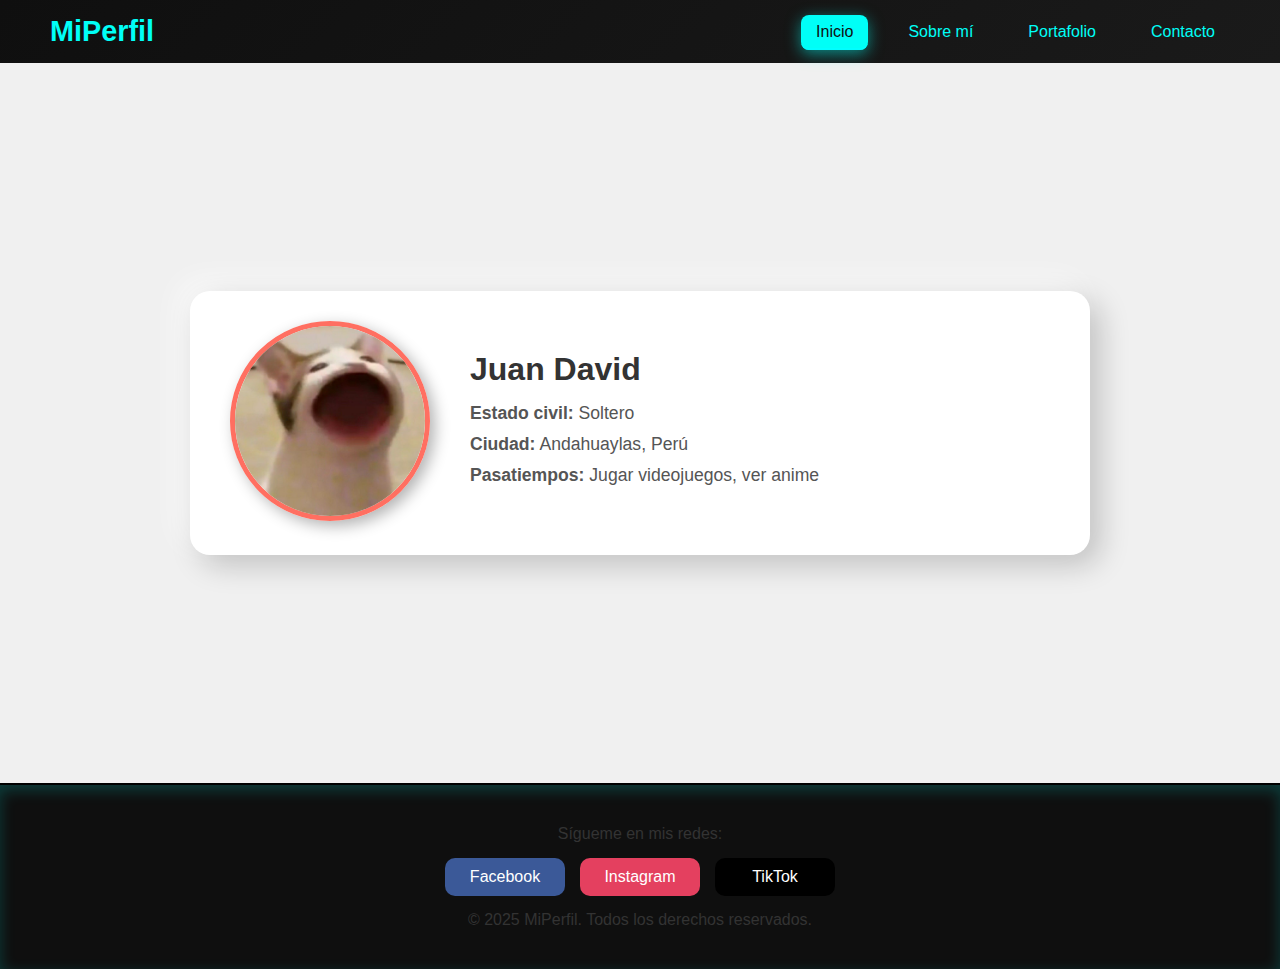
<file: AGUILA_SILVERA_JUAN_DAVID/index.html>
<!DOCTYPE html>
<html lang="es">
<head>
<meta charset="UTF-8">
<meta name="viewport" content="width=device-width, initial-scale=1.0">
<title>Mi Perfil</title>
<link rel="stylesheet" href="assets/css/estilos.css">
</head>
<body>

<!-- Barra de navegación -->
<nav class="navbar">
    <div class="logo">MiPerfil</div>
    <ul class="nav-links">
        <li><a href="index.html" class="active">Inicio</a></li>
        <li><a href="about/index.html">Sobre mí</a></li>
        <li><a href="portafolio/index.html">Portafolio</a></li>
        <li><a href="contacto/index.html">Contacto</a></li>
    </ul>
</nav>

<!-- Sección principal -->
<main class="perfil-principal">
    <div class="perfil-container">
        <!-- FOTO DE PERFIL -->
        <div class="perfil-img-container">
            <img src="assets/img/gato1.jpg" alt="Foto de perfil" class="perfil-img">
        </div>

        <!-- INFORMACIÓN A LA DERECHA -->
        <div class="perfil-info">
            <h1>Juan David
                
            </h1>
            <p><strong>Estado civil:</strong> Soltero</p>
            <p><strong>Ciudad:</strong> Andahuaylas, Perú</p>
            <p><strong>Pasatiempos:</strong> Jugar videojuegos, ver anime</p>
        </div>
    </div>
</main>

<!-- Footer -->
<footer class="footer">
    <p>Sígueme en mis redes:</p>
    <div class="footer-redes">
        <a href="https://www.facebook.com/share/v/1A454o2ryw/" target="_blank" class="btn-footer facebook">Facebook</a>
        <a href="https://www.instagram.com/reel/DN3TdNNZI39/?utm_source=ig_web_copy_link&igsh=NHhjbnowODk3aDdt" target="_blank" class="btn-footer instagram">Instagram</a>
        <a href="https://www.tiktok.com/@agustin51world/video/7528489771518201110?is_from_webapp=1&sender_device=pc" target="_blank" class="btn-footer tiktok">TikTok</a>
    </div>
    <p>&copy; 2025 MiPerfil. Todos los derechos reservados.</p>
</footer>

</body>
</html>
</file>
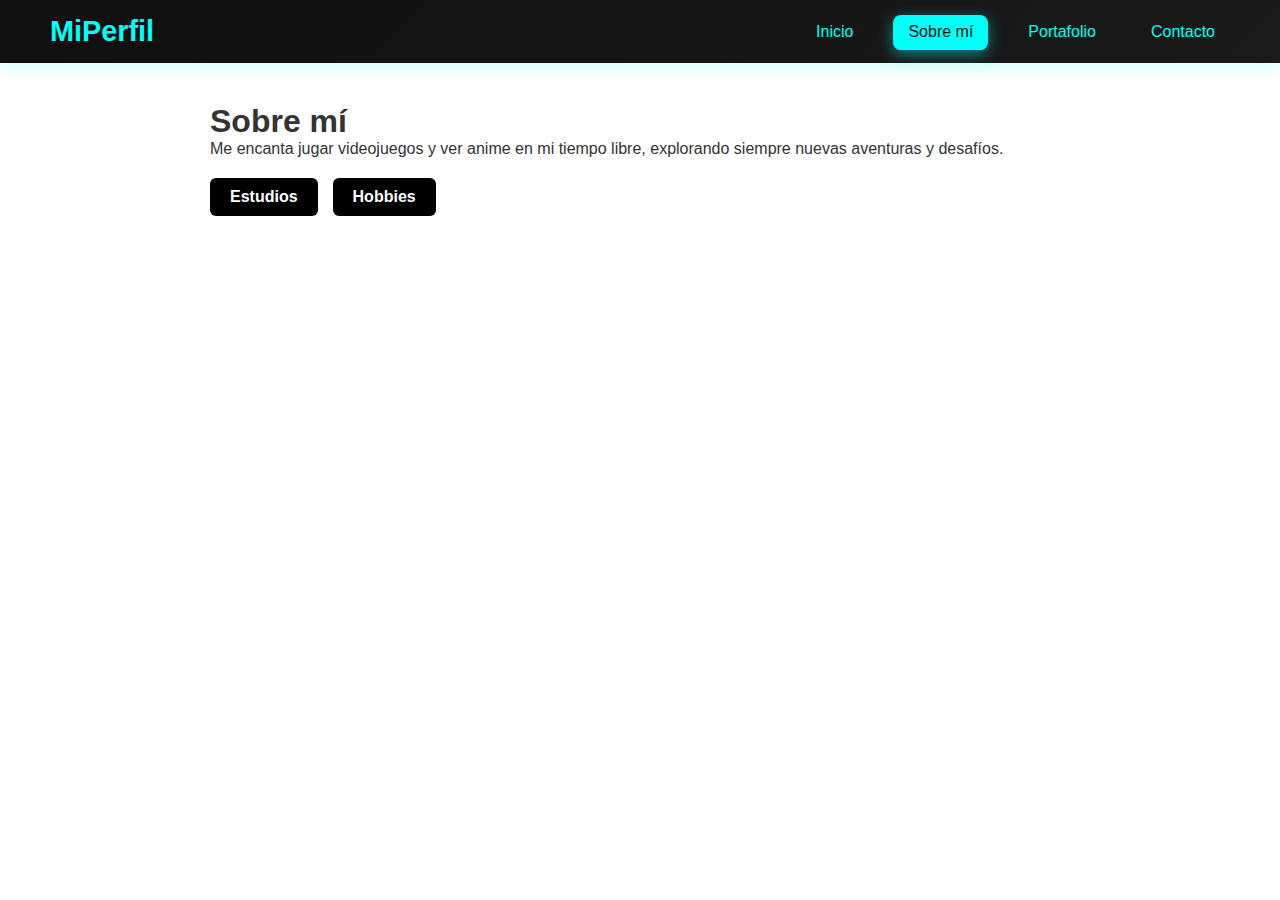
<file: AGUILA_SILVERA_JUAN_DAVID/about/index.html>
<!DOCTYPE html>
<html lang="es">
<head>
<meta charset="UTF-8">
<meta name="viewport" content="width=device-width, initial-scale=1.0">
<title>Sobre mí</title>
<link rel="stylesheet" href="../assets/css/estilos.css">
</head>
<body>

<!-- NAVBAR -->
<nav class="navbar">
    <div class="logo">MiPerfil</div>
    <ul class="nav-links">
        <li><a href="../index.html">Inicio</a></li>
        <li><a href="index.html" class="active">Sobre mí</a></li>
        <li><a href="../portafolio/index.html">Portafolio</a></li>
        <li><a href="../contacto/index.html">Contacto</a></li>
    </ul>
</nav>

<!-- CONTENIDO SOBRE MÍ -->
<main class="contenido">
    <h1>Sobre mí</h1>
    <p>Me encanta jugar videojuegos y ver anime en mi tiempo libre, explorando siempre nuevas aventuras y desafíos.</p>

    <!-- BOTONES A ESTUDIOS Y HOBBIES -->
    <div class="botones-principales">
        <a href="estudios.html" class="btn-principal">Estudios</a>
        <a href="hobbies.html" class="btn-principal">Hobbies</a>
    </div>
</main>

</body>
</html>
</file>
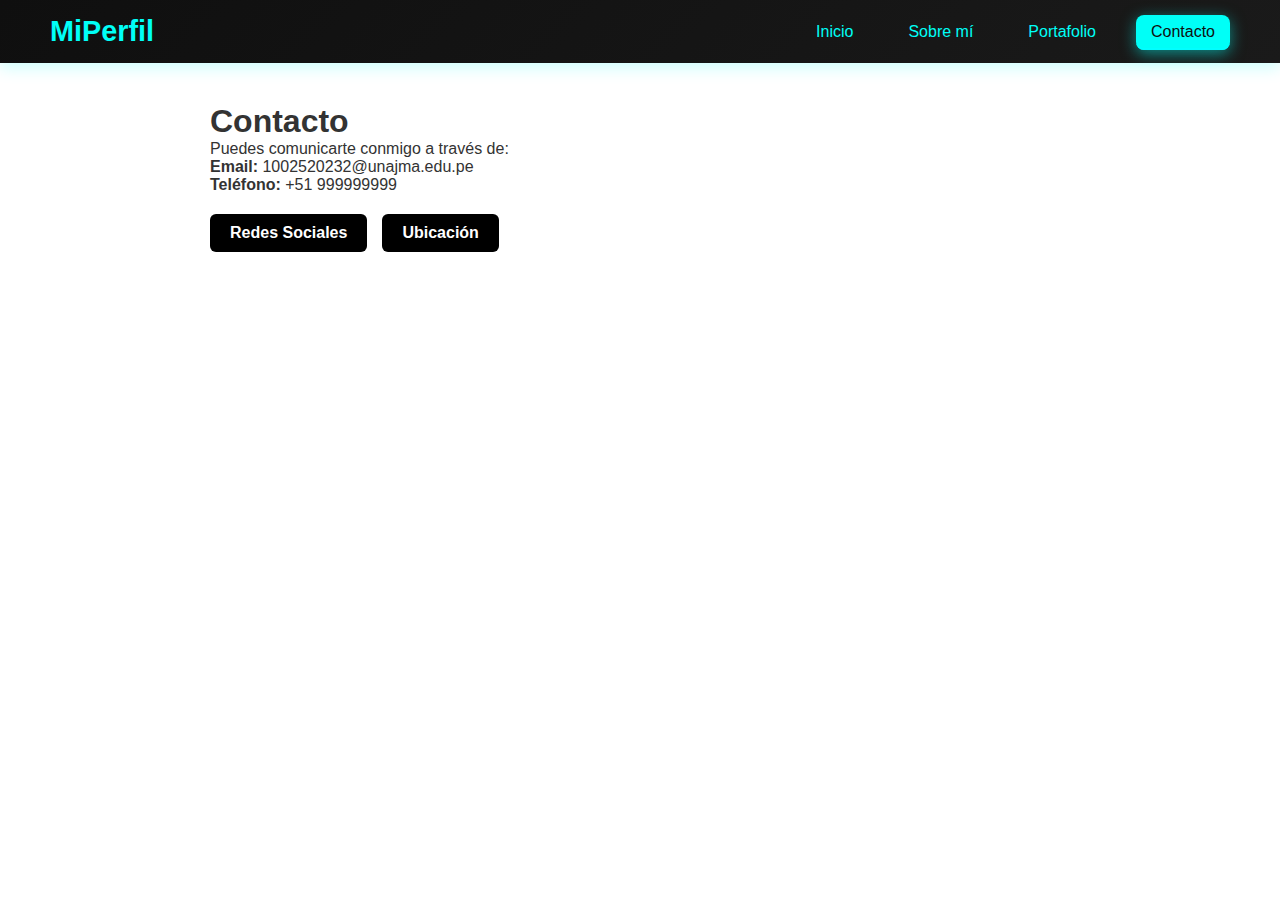
<file: AGUILA_SILVERA_JUAN_DAVID/contacto/index.html>
<!DOCTYPE html>
<html lang="es">
<head>
  <meta charset="UTF-8">
  <meta name="viewport" content="width=device-width, initial-scale=1.0">
  <title>Contacto</title>
  <link rel="stylesheet" href="../assets/css/estilos.css">
</head>
<body>

<nav class="navbar">
  <div class="logo">MiPerfil</div>
  <ul class="nav-links">
    <li><a href="../index.html">Inicio</a></li>
    <li><a href="../about/index.html">Sobre mí</a></li>
    <li><a href="../portafolio/index.html">Portafolio</a></li>
    <li><a href="index.html" class="active">Contacto</a></li>
  </ul>
</nav>

<main class="contenido">
  <h1>Contacto</h1>
  <p>Puedes comunicarte conmigo a través de:</p>
  <p><strong>Email:</strong> 1002520232@unajma.edu.pe</p>
  <p><strong>Teléfono:</strong> +51 999999999</p>

  <div class="botones-principales">
    <a href="redes.html" class="btn-principal">Redes Sociales</a>
    <a href="ubicacion.html" class="btn-principal">Ubicación</a>
  </div>
</main>

</body>
</html>
</file>
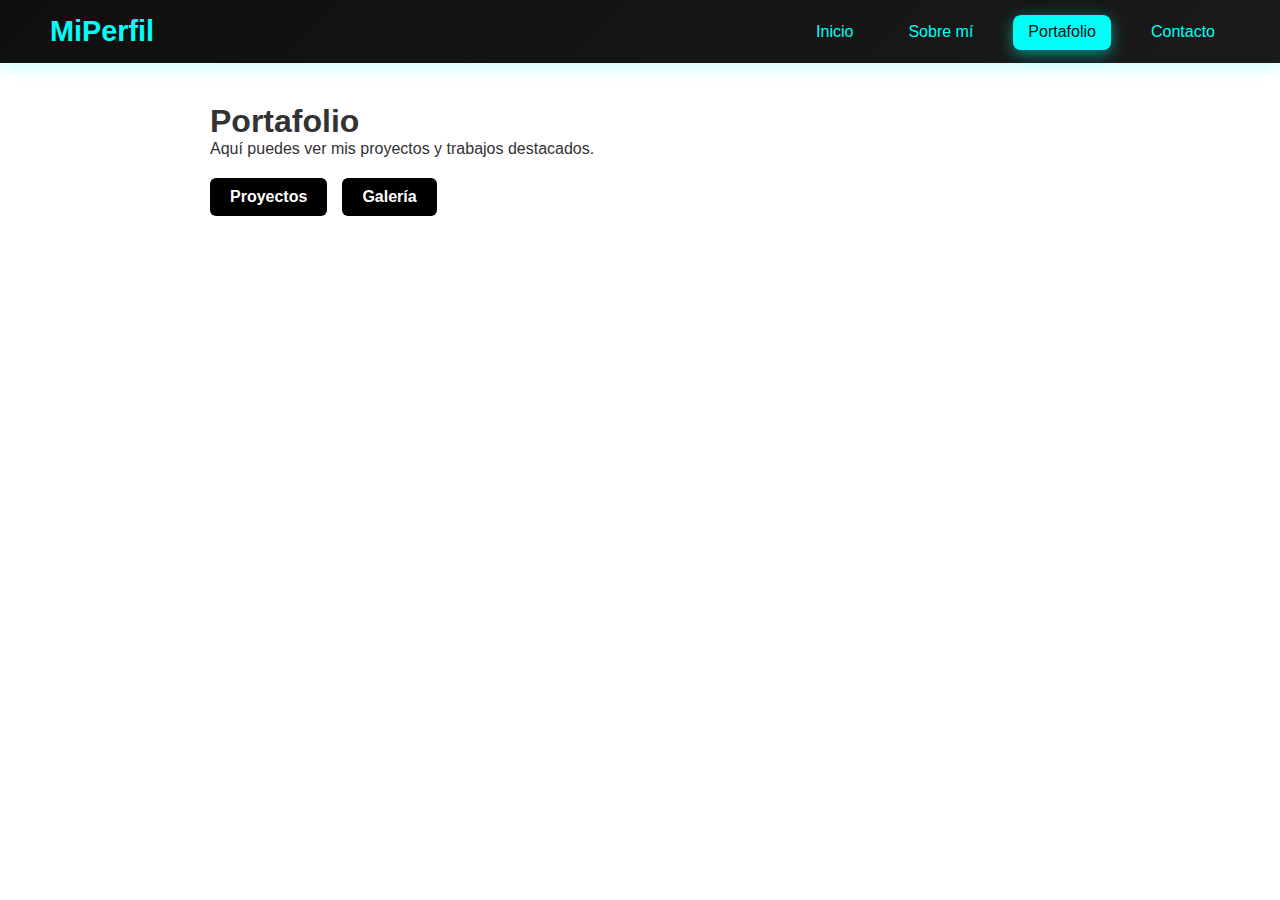
<file: AGUILA_SILVERA_JUAN_DAVID/portafolio/index.html>
<!DOCTYPE html>
<html lang="es">
<head>
  <meta charset="UTF-8">
  <meta name="viewport" content="width=device-width, initial-scale=1.0">
  <title>Portafolio</title>
  <link rel="stylesheet" href="../assets/css/estilos.css">
</head>
<body>

<nav class="navbar">
  <div class="logo">MiPerfil</div>
  <ul class="nav-links">
    <li><a href="../index.html">Inicio</a></li>
    <li><a href="../about/index.html">Sobre mí</a></li>
    <li><a href="index.html" class="active">Portafolio</a></li>
    <li><a href="../contacto/index.html">Contacto</a></li>
  </ul>
</nav>

<main class="contenido">
  <h1>Portafolio</h1>
  <p>Aquí puedes ver mis proyectos y trabajos destacados.</p>

  <div class="botones-principales">
    <a href="proyectos.html" class="btn-principal">Proyectos</a>
    <a href="galeria.html" class="btn-principal">Galería</a>
  </div>
</main>

</body>
</html>
</file>
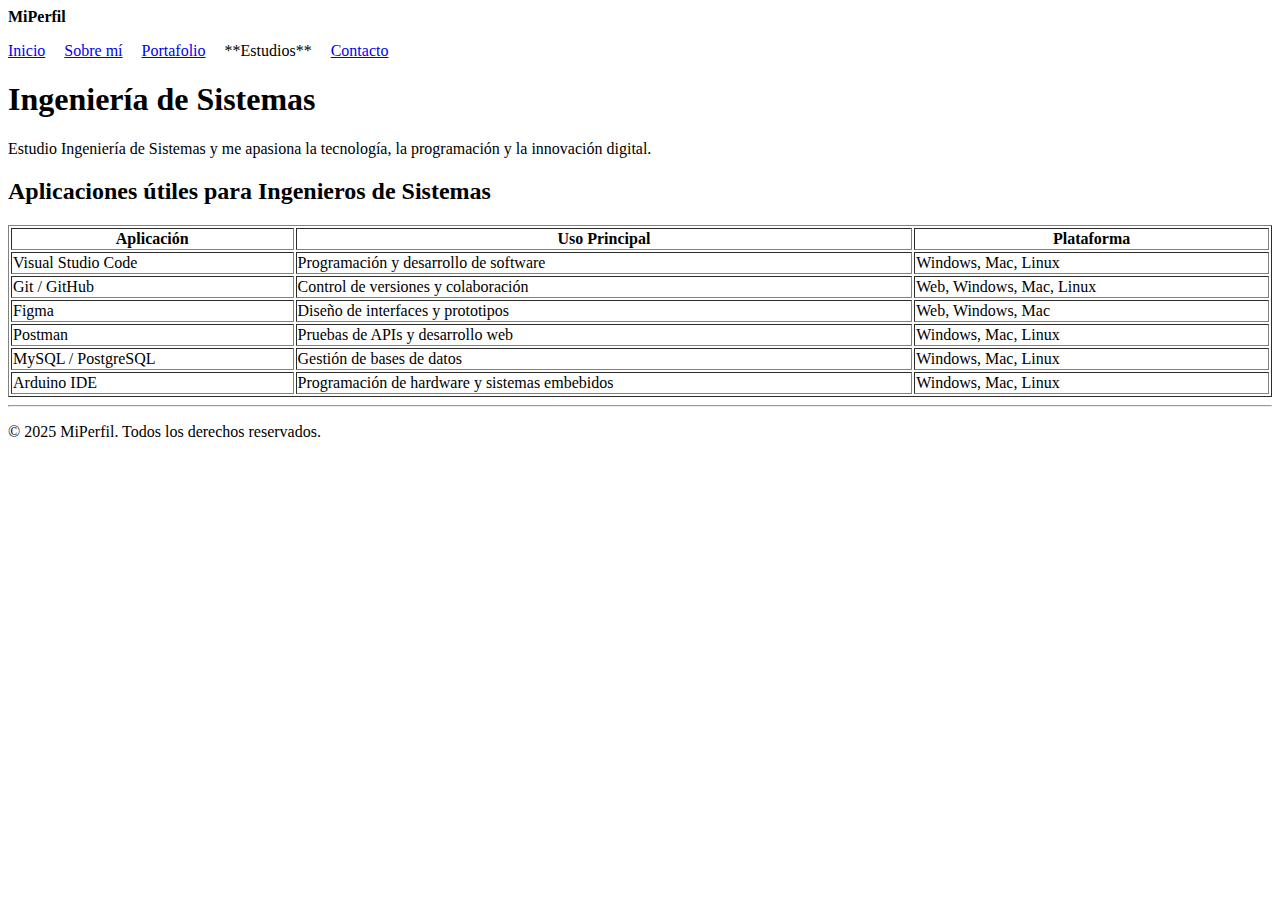
<file: AGUILA_SILVERA_JUAN_DAVID/about/estudios.html>
<!DOCTYPE html>
<html lang="es">
<head>
    <meta charset="UTF-8">
    <meta name="viewport" content="width=device-width, initial-scale=1.0">
    <title>Mis Estudios</title>
    </head>
<body>

<nav>
    <div style="font-weight: bold;">MiPerfil</div>
    <ul style="list-style: none; padding: 0;">
        <li style="display: inline; margin-right: 15px;"><a href="../index.html">Inicio</a></li>
        <li style="display: inline; margin-right: 15px;"><a href="../about/index.html">Sobre mí</a></li>
        <li style="display: inline; margin-right: 15px;"><a href="../portafolio/index.html">Portafolio</a></li>
        <li style="display: inline; margin-right: 15px;">**Estudios**</li> <li style="display: inline; margin-right: 15px;"><a href="../contacto/index.html">Contacto</a></li>
    </ul>
</nav>

<main>
    <h1>Ingeniería de Sistemas</h1>
    <p>Estudio Ingeniería de Sistemas y me apasiona la tecnología, la programación y la innovación digital.</p>

    <section>
        <h2>Aplicaciones útiles para Ingenieros de Sistemas</h2>
        
        <table border="1" width="100%">
            <thead>
                <tr>
                    <th>Aplicación</th>
                    <th>Uso Principal</th>
                    <th>Plataforma</th>
                </tr>
            </thead>
            <tbody>
                <tr>
                    <td>Visual Studio Code</td>
                    <td>Programación y desarrollo de software</td>
                    <td>Windows, Mac, Linux</td>
                </tr>
                <tr>
                    <td>Git / GitHub</td>
                    <td>Control de versiones y colaboración</td>
                    <td>Web, Windows, Mac, Linux</td>
                </tr>
                <tr>
                    <td>Figma</td>
                    <td>Diseño de interfaces y prototipos</td>
                    <td>Web, Windows, Mac</td>
                </tr>
                <tr>
                    <td>Postman</td>
                    <td>Pruebas de APIs y desarrollo web</td>
                    <td>Windows, Mac, Linux</td>
                </tr>
                <tr>
                    <td>MySQL / PostgreSQL</td>
                    <td>Gestión de bases de datos</td>
                    <td>Windows, Mac, Linux</td>
                </tr>
                <tr>
                    <td>Arduino IDE</td>
                    <td>Programación de hardware y sistemas embebidos</td>
                    <td>Windows, Mac, Linux</td>
                </tr>
            </tbody>
        </table>
    </section>
</main>

<footer>
    <hr> <p>&copy; 2025 MiPerfil. Todos los derechos reservados.</p>
</footer>

</body>
</html>
</file>
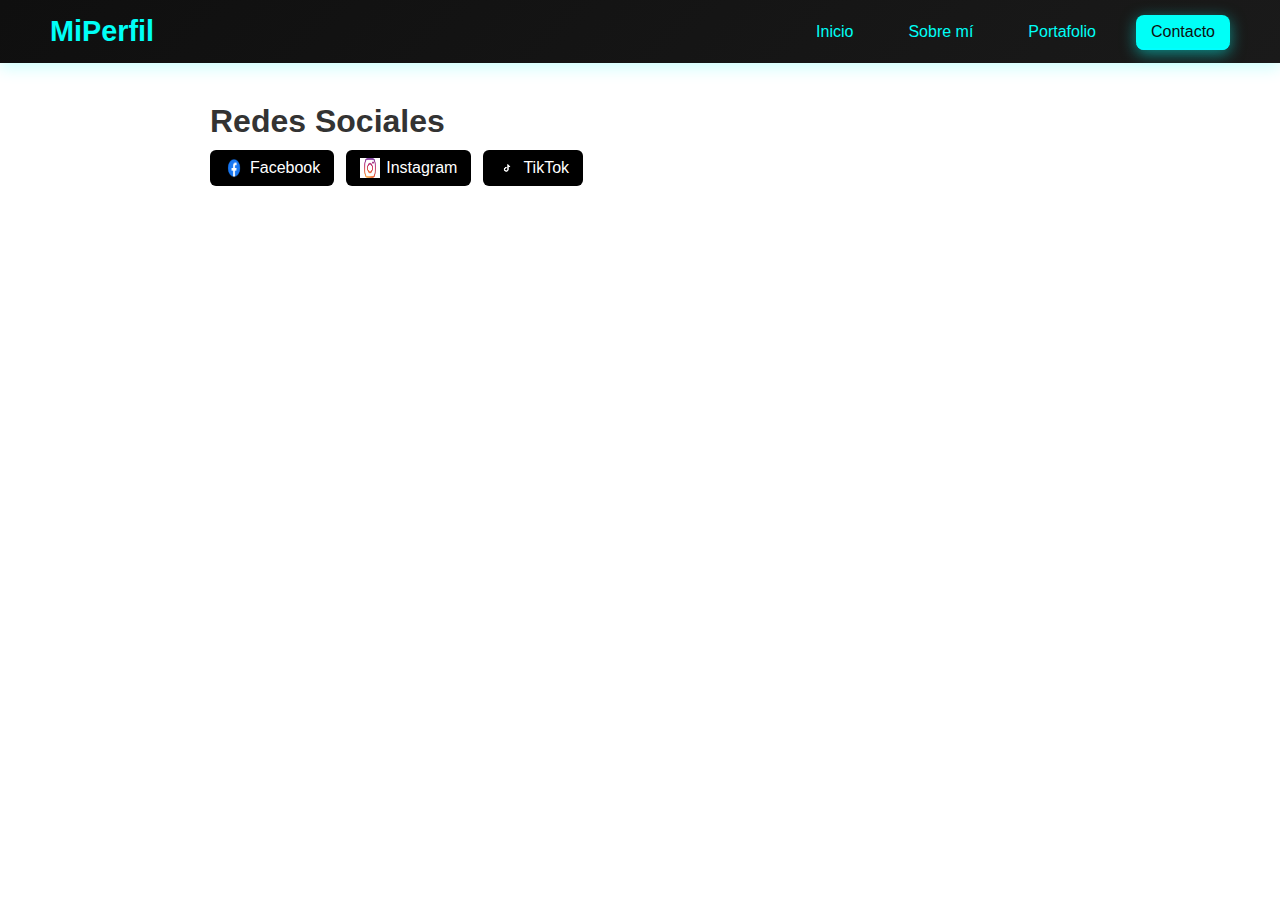
<file: AGUILA_SILVERA_JUAN_DAVID/contacto/redes.html>
<!DOCTYPE html>
<html lang="es">
<head>
  <meta charset="UTF-8">
  <meta name="viewport" content="width=device-width, initial-scale=1.0">
  <title>Redes Sociales</title>
  <link rel="stylesheet" href="../assets/css/estilos.css">
</head>
<body>

<nav class="navbar">
  <div class="logo">MiPerfil</div>
  <ul class="nav-links">
    <li><a href="../index.html">Inicio</a></li>
    <li><a href="../about/index.html">Sobre mí</a></li>
    <li><a href="../portafolio/index.html">Portafolio</a></li>
    <li><a href="index.html" class="active">Contacto</a></li>
  </ul>
</nav>

<main class="contenido">
  <h1>Redes Sociales</h1>

  <div class="redes-sociales">
    <a href="https://www.facebook.com/share/v/17oTYdqRgx/" class="btn-red"><img src="../assets/img/facebook.png" alt="Facebook"> Facebook</a>
    <a href="https://www.instagram.com/reel/DPKPndTjM-t/?utm_source=ig_web_copy_link" class="btn-red"><img src="../assets/img/instagram.png" alt="Instagram"> Instagram</a>
    <a href="https://www.tiktok.com/@rxdrygo47/video/7547390751374707990?is_from_webapp=1&sender_device=pc" class="btn-red"><img src="../assets/img/tiktok.png" alt="TikTok"> TikTok</a>
  </div>
</main>

</body>
</html>
</file>
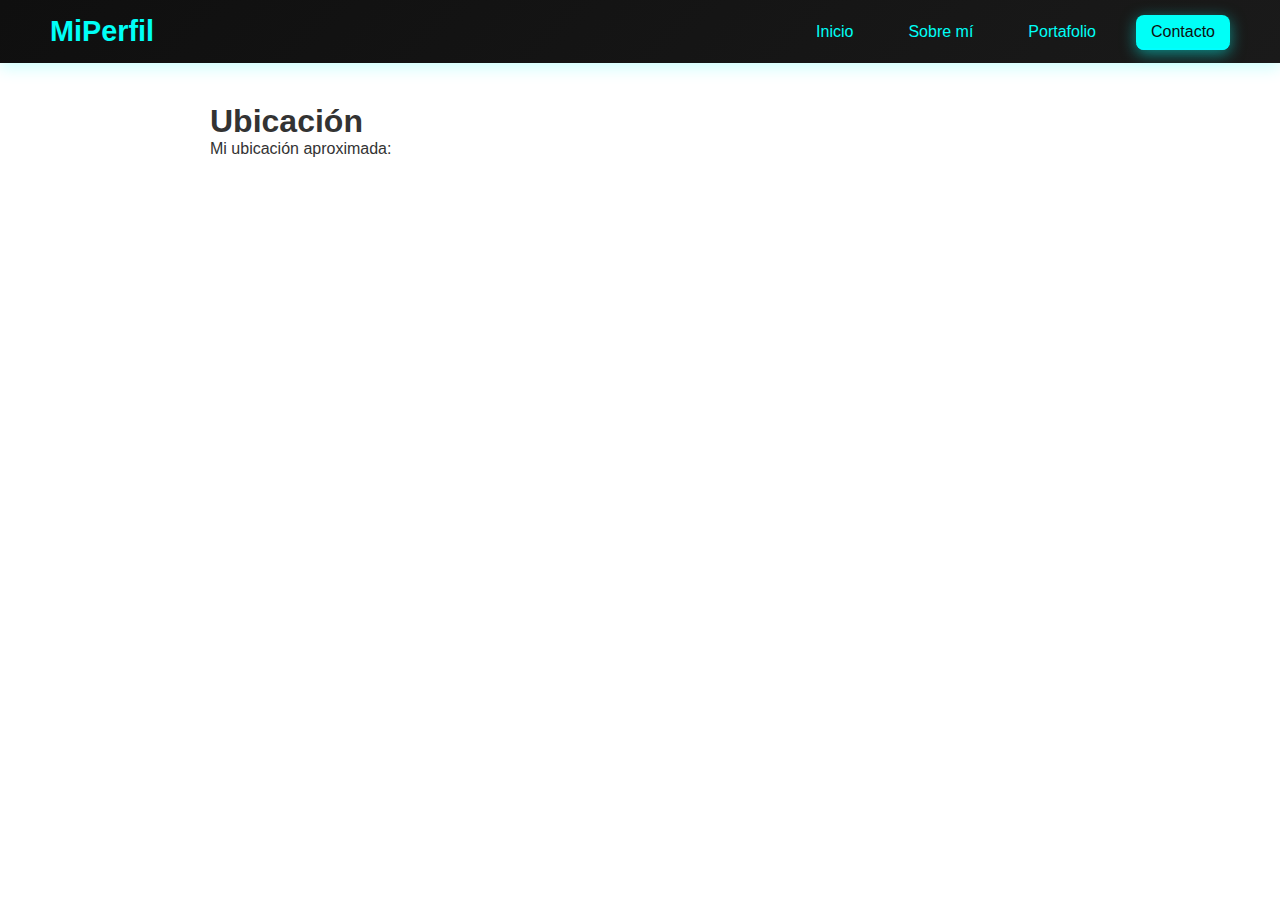
<file: AGUILA_SILVERA_JUAN_DAVID/contacto/ubicacion.html>
<!DOCTYPE html>
<html lang="es">
<head>
  <meta charset="UTF-8">
  <meta name="viewport" content="width=device-width, initial-scale=1.0">
  <title>Ubicación</title>
  <link rel="stylesheet" href="../assets/css/estilos.css">
</head>
<body>

<nav class="navbar">
  <div class="logo">MiPerfil</div>
  <ul class="nav-links">
    <li><a href="../index.html">Inicio</a></li>
    <li><a href="../about/index.html">Sobre mí</a></li>
    <li><a href="../portafolio/index.html">Portafolio</a></li>
    <li><a href="index.html" class="active">Contacto</a></li>
  </ul>
</nav>

<main class="contenido">
  <h1>Ubicación</h1>
  <p>Mi ubicación aproximada:</p>

  <iframe src="https://maps.google.com/maps?q=Andahuaylas&t=&z=13&ie=UTF8&iwloc=&output=embed"
          width="100%" height="400" style="border:0;" allowfullscreen="" loading="lazy"></iframe>
</main>

</body>
</html>
</file>
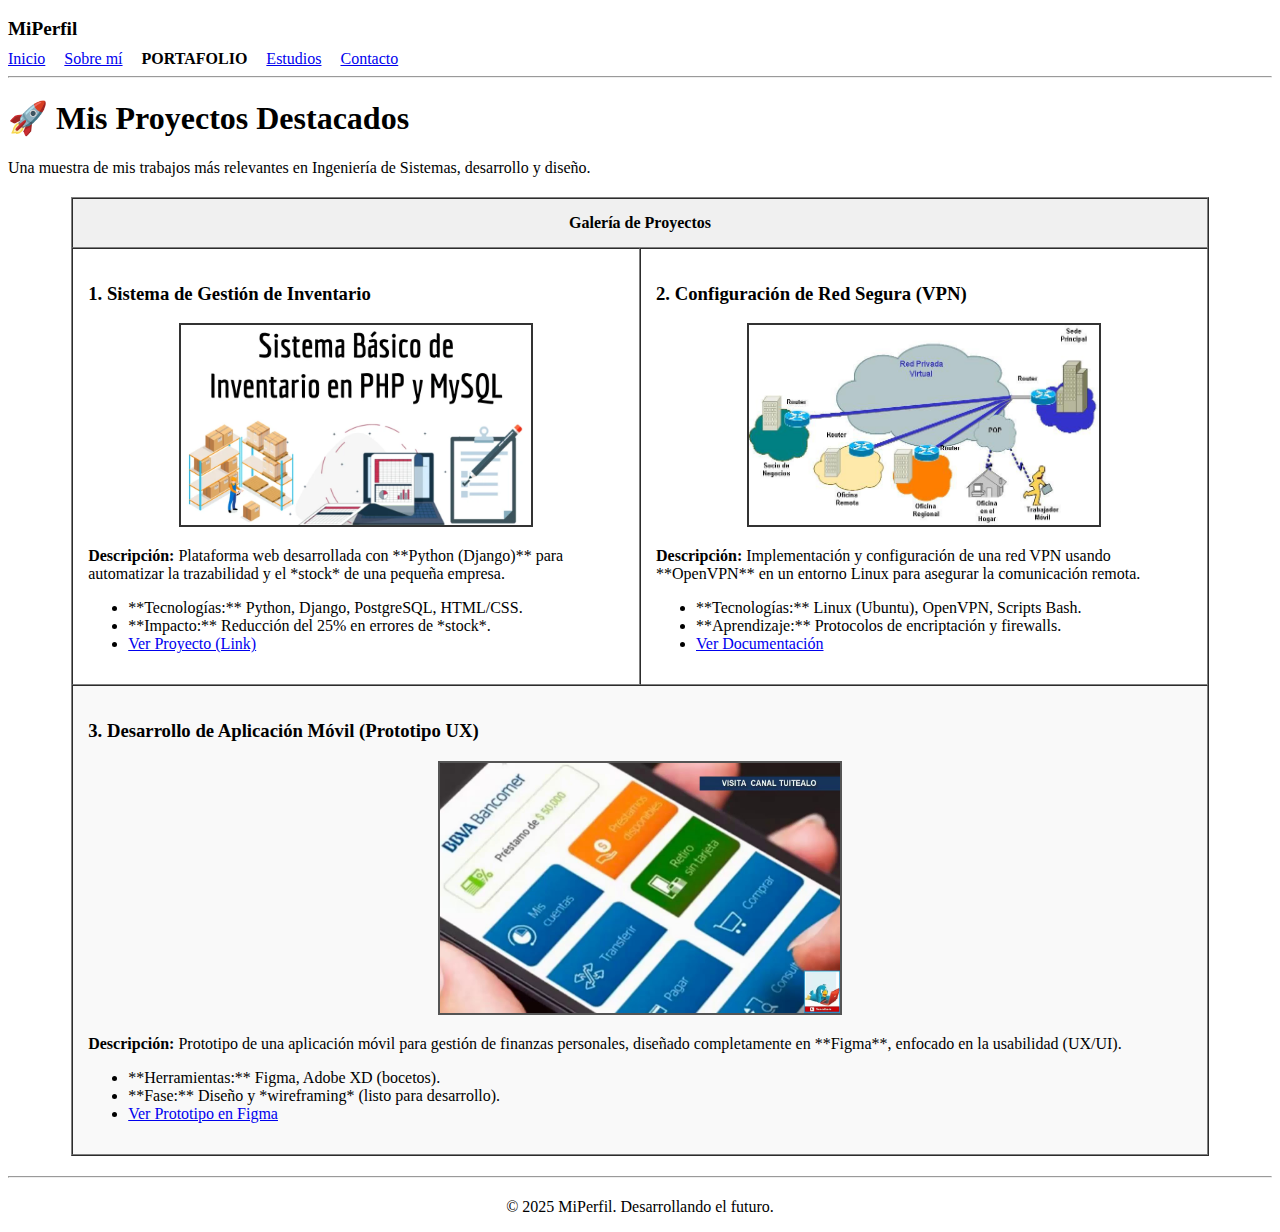
<file: AGUILA_SILVERA_JUAN_DAVID/portafolio/proyectos.html>
<!DOCTYPE html>
<html lang="es">
<head>
    <meta charset="UTF-8">
    <meta name="viewport" content="width=device-width, initial-scale=1.0">
    <title>Mi Portafolio - Proyectos</title>
</head>
<body>

<nav>
    <div style="font-weight: bold; font-size: 1.2em; padding: 10px 0;">MiPerfil</div>
    <ul style="list-style: none; padding: 0; margin: 0;">
        <li style="display: inline; margin-right: 15px;"><a href="../index.html">Inicio</a></li>
        <li style="display: inline; margin-right: 15px;"><a href="../about/index.html">Sobre mí</a></li>
        <li style="display: inline; margin-right: 15px;"><strong>PORTAFOLIO</strong></li> <li style="display: inline; margin-right: 15px;"><a href="../estudios/estudios.html">Estudios</a></li>
        <li style="display: inline; margin-right: 15px;"><a href="../contacto/index.html">Contacto</a></li>
    </ul>
    <hr>
</nav>

<main>
    <h1>🚀 Mis Proyectos Destacados</h1>
    <p>Una muestra de mis trabajos más relevantes en Ingeniería de Sistemas, desarrollo y diseño.</p>

    <table border="1" width="90%" cellpadding="15" cellspacing="0" style="margin: 20px auto;">
        
        <thead>
            <tr>
                <th colspan="3" style="text-align: center; background-color: #f0f0f0;">Galería de Proyectos</th>
            </tr>
        </thead>
        
        <tbody>
            <tr>
                
                <td width="50%" style="vertical-align: top;">
                    <h3>1. Sistema de Gestión de Inventario</h3>
                    
                    <p style="text-align: center;">
                        <img src="../assets/img/inve.jpg" alt="Captura de pantalla del sistema de inventario" width="350" height="200" style="border: 2px solid #333;">
                    </p>
                    
                    <p><strong>Descripción:</strong> Plataforma web desarrollada con **Python (Django)** para automatizar la trazabilidad y el *stock* de una pequeña empresa.</p>
                    <ul>
                        <li>**Tecnologías:** Python, Django, PostgreSQL, HTML/CSS.</li>
                        <li>**Impacto:** Reducción del 25% en errores de *stock*.</li>
                        <li><a href="#" target="_blank">Ver Proyecto (Link)</a></li>
                    </ul>
                </td>

                <td width="50%" style="vertical-align: top;">
                    <h3>2. Configuración de Red Segura (VPN)</h3>
                    
                    <p style="text-align: center;">
                        <img src="../assets/img/red1.jpg" alt="Diagrama de red privada virtual (VPN)" width="350" height="200" style="border: 2px solid #333;">
                    </p>
                    
                    <p><strong>Descripción:</strong> Implementación y configuración de una red VPN usando **OpenVPN** en un entorno Linux para asegurar la comunicación remota.</p>
                    <ul>
                        <li>**Tecnologías:** Linux (Ubuntu), OpenVPN, Scripts Bash.</li>
                        <li>**Aprendizaje:** Protocolos de encriptación y firewalls.</li>
                        <li><a href="#" target="_blank">Ver Documentación</a></li>
                    </ul>
                </td>
            </tr>

            <tr>
                <td colspan="2" style="vertical-align: top; background-color: #f9f9f9;">
                    <h3>3. Desarrollo de Aplicación Móvil (Prototipo UX)</h3>
                    
                    <p style="text-align: center;">
                        <img src="../assets/img/fina1.jpg" alt="Prototipo de aplicación móvil de finanzas" width="400" height="250" style="border: 2px solid #555;">
                    </p>
                    
                    <p><strong>Descripción:</strong> Prototipo de una aplicación móvil para gestión de finanzas personales, diseñado completamente en **Figma**, enfocado en la usabilidad (UX/UI).</p>
                    <ul>
                        <li>**Herramientas:** Figma, Adobe XD (bocetos).</li>
                        <li>**Fase:** Diseño y *wireframing* (listo para desarrollo).</li>
                        <li><a href="#" target="_blank">Ver Prototipo en Figma</a></li>
                    </ul>
                </td>
            </tr>
            
        </tbody>
    </table>
    
</main>

<footer>
    <hr>
    <p style="text-align: center; margin-top: 20px;">&copy; 2025 MiPerfil. Desarrollando el futuro.</p>
</footer>

</body>
</html>
</file>
<file: AGUILA_SILVERA_JUAN_DAVID/assets/css/estilos.css>
/* GENERAL */
body {
    margin: 0;
    font-family: Arial, sans-serif;
    background-color: #fff;
    color: #333;
}

/* NAVEGACIÓN */
.navbar {
    display: flex;
    justify-content: space-between;
    align-items: center;
    background-color: #000;
    padding: 12px 20px;
}

.navbar .logo {
    color: white;
    font-size: 22px;
    font-weight: bold;
}

.nav-links {
    list-style: none;
    display: flex;
    gap: 20px;
    margin: 0;
    padding: 0;
}

.nav-links li a {
    color: white;
    text-decoration: none;
    padding: 6px 12px;
    transition: background 0.2s;
}

.nav-links li a:hover,
.nav-links li a.active {
    background-color: #333;
    border-radius: 4px;
}

/* SECCIÓN INICIO: FOTO + INFO */
.perfil-principal {
    display: flex;
    justify-content: center;
    align-items: flex-start;
    padding: 40px 20px;
    gap: 40px;
    flex-wrap: wrap;
}

.perfil-img-container {
    flex: 0 0 200px;
}

.perfil-img {
    width: 200px;
    height: 200px;
    border-radius: 50%;
    object-fit: cover;
    border: 4px solid #000;
}

.perfil-info {
    max-width: 500px;
}

.perfil-info h1 {
    margin-top: 0;
}

.perfil-info p {
    margin: 6px 0;
}

/* BOTONES PRINCIPALES */
.botones-principales {
    margin: 20px 0;
    display: flex;
    gap: 15px;
    flex-wrap: wrap;
}

.btn-principal {
    background-color: #000;
    color: white;
    text-decoration: none;
    padding: 10px 20px;
    border-radius: 6px;
    font-weight: bold;
    transition: transform 0.2s;
}

.btn-principal:hover {
    transform: translateY(-2px);
}

/* REDES SOCIALES */
.redes-sociales {
    display: flex;
    gap: 12px;
    flex-wrap: wrap;
    margin-top: 10px;
}

.btn-red {
    display: flex;
    align-items: center;
    gap: 6px;
    background-color: #000;
    color: white;
    text-decoration: none;
    padding: 8px 14px;
    border-radius: 6px;
    transition: transform 0.2s;
}

.btn-red img {
    width: 20px;
    height: 20px;
}

.btn-red:hover {
    transform: translateY(-2px);
}

/* CONTENIDO CENTRADO PARA OTRAS PÁGINAS */
.contenido {
    max-width: 900px;
    margin: 40px auto;
    padding: 0 20px;
}

/* TABLA DE ESTUDIOS */
.tabla-estudios {
    width: 100%;
    border-collapse: collapse;
    margin-top: 20px;
}

.tabla-estudios th,
.tabla-estudios td {
    border: 1px solid #000;
    padding: 10px;
    text-align: left;
}

.tabla-estudios th {
    background-color: #000;
    color: #fff;
}

/* GALERÍAS */
.galeria-hobbies,
.galeria-proyectos {
    display: flex;
    gap: 20px;
    flex-wrap: wrap;
    margin-top: 20px;
}

.hobby-img {
    width: 200px;
    height: 150px;
    object-fit: cover;
    border-radius: 6px;
    border: 2px solid #000;
}
.footer {
    background-color: #f5f5f5;
    text-align: center;
    padding: 30px 20px;
    border-top: 2px solid #000;
}

.footer p {
    margin: 10px 0;
    color: #333;
    font-size: 16px;
}

.footer-redes {
    display: flex;
    justify-content: center;
    gap: 15px;
    margin: 15px 0;
    flex-wrap: wrap;
}

.btn-footer {
    display: flex;
    align-items: center;
    justify-content: center;
    min-width: 120px;  /* ancho mínimo */
    max-width: 160px;  /* ancho máximo */
    padding: 10px 0;
    color: #fff;
    font-weight: bold;
    font-size: 16px;
    text-decoration: none;
    border-radius: 30px;
    transition: transform 0.2s, filter 0.2s;
    text-align: center;
    white-space: nowrap;
}

/* Colores oficiales de cada red */
.btn-footer.facebook {
    background-color: #1877f2;
}

.btn-footer.instagram {
    background: radial-gradient(circle at 30% 107%, #fdf497 0%, #fd5949 45%, #d6249f 60%, #285AEB 90%);
}

.btn-footer.tiktok {
    background-color: #010101;
}

/* Hover */
.btn-footer:hover {
    transform: translateY(-3px);
    filter: brightness(0.85);
}

/* Responsive */
@media screen and (max-width: 480px) {
    .btn-footer {
        min-width: 90px;
        max-width: 120px;
        font-size: 14px;
        padding: 8px 0;
    }
}
/* Reset básico */
body, h1, h2, p, ul, li, a {
    margin: 0;
    padding: 0;
    box-sizing: border-box;
    font-family: 'Arial', sans-serif;
}

/* Barra de navegación */
.navbar {
    display: flex;
    justify-content: space-between;
    align-items: center;
    padding: 15px 30px;
    background-color: #0f111a;
    color: #fff;
}

.navbar .logo {
    font-size: 24px;
    font-weight: bold;
}

.nav-links {
    list-style: none;
    display: flex;
    gap: 20px;
}

.nav-links a {
    color: #fff;
    text-decoration: none;
    font-weight: 500;
    transition: 0.3s;
}

.nav-links a.active, .nav-links a:hover {
    color: #ff00ff;
    border-bottom: 2px solid #ff00ff;
}

/* Sección principal */
.hobbies-principal {
    padding: 50px 20px;
    background: linear-gradient(120deg, #0f111a, #1a1d2b, #0f111a);
    color: #fff;
    text-align: center;
}

.hobbies-principal h1 {
    font-size: 38px;
    margin-bottom: 10px;
    color: #ff00ff;
    text-shadow: 0 0 10px #ff00ff;
}

.descripcion {
    font-size: 18px;
    margin-bottom: 50px;
    color: #ccc;
}

/* Tarjetas de hobbies */
.tarjetas-hobbies {
    display: flex;
    flex-wrap: wrap;
    gap: 30px;
    justify-content: center;
}

.tarjeta {
    background-color: #1a1d2b;
    border-radius: 15px;
    overflow: hidden;
    width: 300px;
    box-shadow: 0 0 15px rgba(255,0,255,0.3);
    transition: transform 0.3s, box-shadow 0.3s;
    color: #fff;
    text-align: center;
    position: relative;
}

.tarjeta video {
    width: 100%;
    height: 180px;
    object-fit: cover;
}

.tarjeta h2 {
    margin: 15px 0 10px 0;
    color: #ff00ff;
    text-shadow: 0 0 8px #ff00ff;
}

.tarjeta p {
    padding: 0 15px 15px 15px;
    font-size: 14px;
    color: #ccc;
}

.tarjeta:hover {
    transform: translateY(-10px) scale(1.05);
    box-shadow: 0 10px 30px rgba(255,0,255,0.5);
}

/* Footer */
.footer {
    text-align: center;
    padding: 20px;
    background-color: #0f111a;
    color: #fff;
}

/* Responsivo */
@media (max-width: 900px) {
    .tarjetas-hobbies {
        flex-direction: column;
        align-items: center;
    }

    .tarjeta {
        width: 90%;
    }
}
/* Reset básico */
body, h1, h2, p, ul, li, a {
    margin: 0;
    padding: 0;
    box-sizing: border-box;
    font-family: 'Arial', sans-serif;
}

/* Barra de navegación */
.navbar {
    display: flex;
    justify-content: space-between;
    align-items: center;
    padding: 15px 30px;
    background-color: #0f111a;
    color: #fff;
}

.navbar .logo {
    font-size: 24px;
    font-weight: bold;
}

.nav-links {
    list-style: none;
    display: flex;
    gap: 20px;
}

.nav-links a {
    color: #fff;
    text-decoration: none;
    font-weight: 500;
    transition: 0.3s;
}

.nav-links a.active, .nav-links a:hover {
    color: #00ffff;
    border-bottom: 2px solid #00ffff;
}

/* Sección principal */
.proyectos-principal {
    padding: 50px 20px;
    background: linear-gradient(120deg, #0f111a, #1a1d2b, #0f111a);
    color: #fff;
    text-align: center;
}

.proyectos-principal h1 {
    font-size: 38px;
    margin-bottom: 10px;
    color: #00ffff;
    text-shadow: 0 0 10px #00ffff;
}

.descripcion {
    font-size: 18px;
    margin-bottom: 50px;
    color: #ccc;
}

/* Tarjetas de proyectos */
.tarjetas-proyectos {
    display: flex;
    flex-wrap: wrap;
    gap: 30px;
    justify-content: center;
}

.tarjeta {
    background-color: #1a1d2b;
    border-radius: 15px;
    overflow: hidden;
    width: 320px;
    box-shadow: 0 0 15px rgba(0,255,255,0.3);
    transition: transform 0.3s, box-shadow 0.3s;
    color: #fff;
    text-align: center;
    position: relative;
}

.tarjeta video {
    width: 100%;
    height: 180px;
    object-fit: cover;
}

.tarjeta h2 {
    margin: 15px 0 10px 0;
    color: #00ffff;
    text-shadow: 0 0 8px #00ffff;
}

.tarjeta p {
    padding: 0 15px 15px 15px;
    font-size: 14px;
    color: #ccc;
}

.tarjeta:hover {
    transform: translateY(-10px) scale(1.05);
    box-shadow: 0 10px 30px rgba(0,255,255,0.5);
}

/* Footer */
.footer {
    text-align: center;
    padding: 20px;
    background-color: #0f111a;
    color: #fff;
}

/* Responsivo */
@media (max-width: 900px) {
    .tarjetas-proyectos {
        flex-direction: column;
        align-items: center;
    }

    .tarjeta {
        width: 90%;
    }
}
/* Reset básico */
* {
    margin: 0;
    padding: 0;
    box-sizing: border-box;
    font-family: 'Segoe UI', Tahoma, Geneva, Verdana, sans-serif;
}

/* Navbar */
.navbar {
    display: flex;
    justify-content: space-between;
    align-items: center;
    padding: 15px 50px;
    background-color: #1f1f1f;
    color: white;
}

.navbar .logo {
    font-size: 1.8rem;
    font-weight: bold;
}

.navbar .nav-links {
    list-style: none;
    display: flex;
    gap: 25px;
}

.navbar .nav-links li a {
    text-decoration: none;
    color: white;
    font-weight: 500;
    transition: 0.3s;
}

.navbar .nav-links li a:hover,
.navbar .nav-links li a.active {
    color: #ff6f61;
}

/* Sección principal */
.perfil-principal {
    display: flex;
    justify-content: center;
    align-items: center;
    padding: 60px 20px;
    background: #f0f0f0;
    min-height: 80vh;
}

.perfil-container {
    display: flex;
    background: #ffffff;
    padding: 30px 40px;
    border-radius: 20px;
    box-shadow: 10px 10px 30px rgba(0,0,0,0.2),
                -10px -10px 30px rgba(255,255,255,0.7);
    max-width: 900px;
    width: 100%;
    align-items: center;
    gap: 40px;
}

.perfil-img-container {
    flex-shrink: 0;
}

.perfil-img {
    width: 200px;
    height: 200px;
    object-fit: cover;
    border-radius: 50%;
    border: 5px solid #ff6f61;
    box-shadow: 5px 5px 15px rgba(0,0,0,0.3);
}

.perfil-info h1 {
    font-size: 2rem;
    margin-bottom: 15px;
    color: #333;
}

.perfil-info p {
    font-size: 1.1rem;
    margin-bottom: 10px;
    color: #555;
}

/* Footer */
.footer {
    text-align: center;
    padding: 30px 20px;
    background-color: #1f1f1f;
    color: white;
}

.footer-redes {
    margin: 15px 0;
    display: flex;
    justify-content: center;
    gap: 15px;
}

.btn-footer {
    text-decoration: none;
    color: white;
    padding: 10px 20px;
    border-radius: 10px;
    font-weight: 500;
    transition: 0.3s;
}

.btn-footer.facebook { background: #3b5998; }
.btn-footer.instagram { background: #e4405f; }
.btn-footer.tiktok { background: #000000; }

.btn-footer:hover {
    opacity: 0.8;
}

/* Responsive */
@media (max-width: 768px) {
    .perfil-container {
        flex-direction: column;
        text-align: center;
    }

    .perfil-img {
        margin-bottom: 20px;
    }
}
/* Reset básico */
* {
    margin: 0;
    padding: 0;
    box-sizing: border-box;
    font-family: 'Segoe UI', Tahoma, Geneva, Verdana, sans-serif;
}

/* Navbar futurista */
.navbar {
    display: flex;
    justify-content: space-between;
    align-items: center;
    padding: 15px 50px;
    background: linear-gradient(135deg, #0f0f0f, #1a1a1a);
    color: #00fff7;
    box-shadow: 0 5px 15px rgba(0, 255, 247, 0.2);
}

.navbar .logo {
    font-size: 1.8rem;
    font-weight: bold;
    color: #00fff7;
}

.navbar .nav-links {
    list-style: none;
    display: flex;
    gap: 25px;
}

.navbar .nav-links li a {
    text-decoration: none;
    color: #00fff7;
    font-weight: 500;
    transition: 0.3s;
    padding: 8px 15px;
    border-radius: 8px;
}

.navbar .nav-links li a:hover,
.navbar .nav-links li a.active {
    background: #00fff7;
    color: #0f0f0f;
    box-shadow: 0 4px 15px rgba(0, 255, 247, 0.5);
}

/* Sección principal */
.estudios-principal {
    padding: 60px 20px;
    background: #0f0f0f;
    color: #fff;
    text-align: center;
}

.estudios-principal h1 {
    font-size: 2.5rem;
    margin-bottom: 15px;
    color: #00fff7;
    text-shadow: 0 0 10px #00fff7;
}

.descripcion {
    font-size: 1.2rem;
    margin-bottom: 40px;
    color: #ccc;
}

/* Tarjetas futuristas 3D */
.tarjetas-estudio {
    display: grid;
    grid-template-columns: repeat(auto-fit, minmax(250px, 1fr));
    gap: 30px;
    justify-items: center;
}

.tarjeta {
    background: #1a1a1a;
    border-radius: 20px;
    overflow: hidden;
    box-shadow: 10px 10px 30px rgba(0, 255, 247, 0.3),
                -10px -10px 30px rgba(0, 255, 247, 0.1);
    transition: transform 0.3s, box-shadow 0.3s;
    width: 100%;
    max-width: 300px;
    text-align: center;
    padding-bottom: 20px;
}

.tarjeta:hover {
    transform: translateY(-10px);
    box-shadow: 15px 15px 40px rgba(0, 255, 247, 0.5),
                -15px -15px 40px rgba(0, 255, 247, 0.2);
}

.tarjeta video {
    width: 100%;
    height: 180px;
    object-fit: cover;
    border-bottom: 2px solid #00fff7;
}

.tarjeta h2 {
    margin: 15px 0 10px;
    color: #00fff7;
}

.tarjeta p {
    font-size: 0.95rem;
    color: #ccc;
    padding: 0 10px;
}

/* Botones 3D dentro de las tarjetas */
.btn-tarjeta {
    display: inline-block;
    margin-top: 10px;
    padding: 10px 20px;
    background: linear-gradient(145deg, #00fff7, #00c2b0);
    color: #0f0f0f;
    font-weight: bold;
    border-radius: 12px;
    text-decoration: none;
    box-shadow: 5px 5px 15px rgba(0, 255, 247, 0.4),
                -5px -5px 15px rgba(0, 255, 247, 0.1);
    transition: transform 0.2s, box-shadow 0.2s;
}

.btn-tarjeta:hover {
    transform: translateY(-5px);
    box-shadow: 8px 8px 20px rgba(0, 255, 247, 0.6),
                -8px -8px 20px rgba(0, 255, 247, 0.2);
}

/* Footer futurista */
.footer {
    text-align: center;
    padding: 30px 20px;
    background: #0f0f0f;
    color: #00fff7;
    box-shadow: inset 0 5px 15px rgba(0, 255, 247, 0.2);
}

/* Responsive */
@media (max-width: 768px) {
    .tarjetas-estudio {
        grid-template-columns: 1fr;
    }
}
</file>
